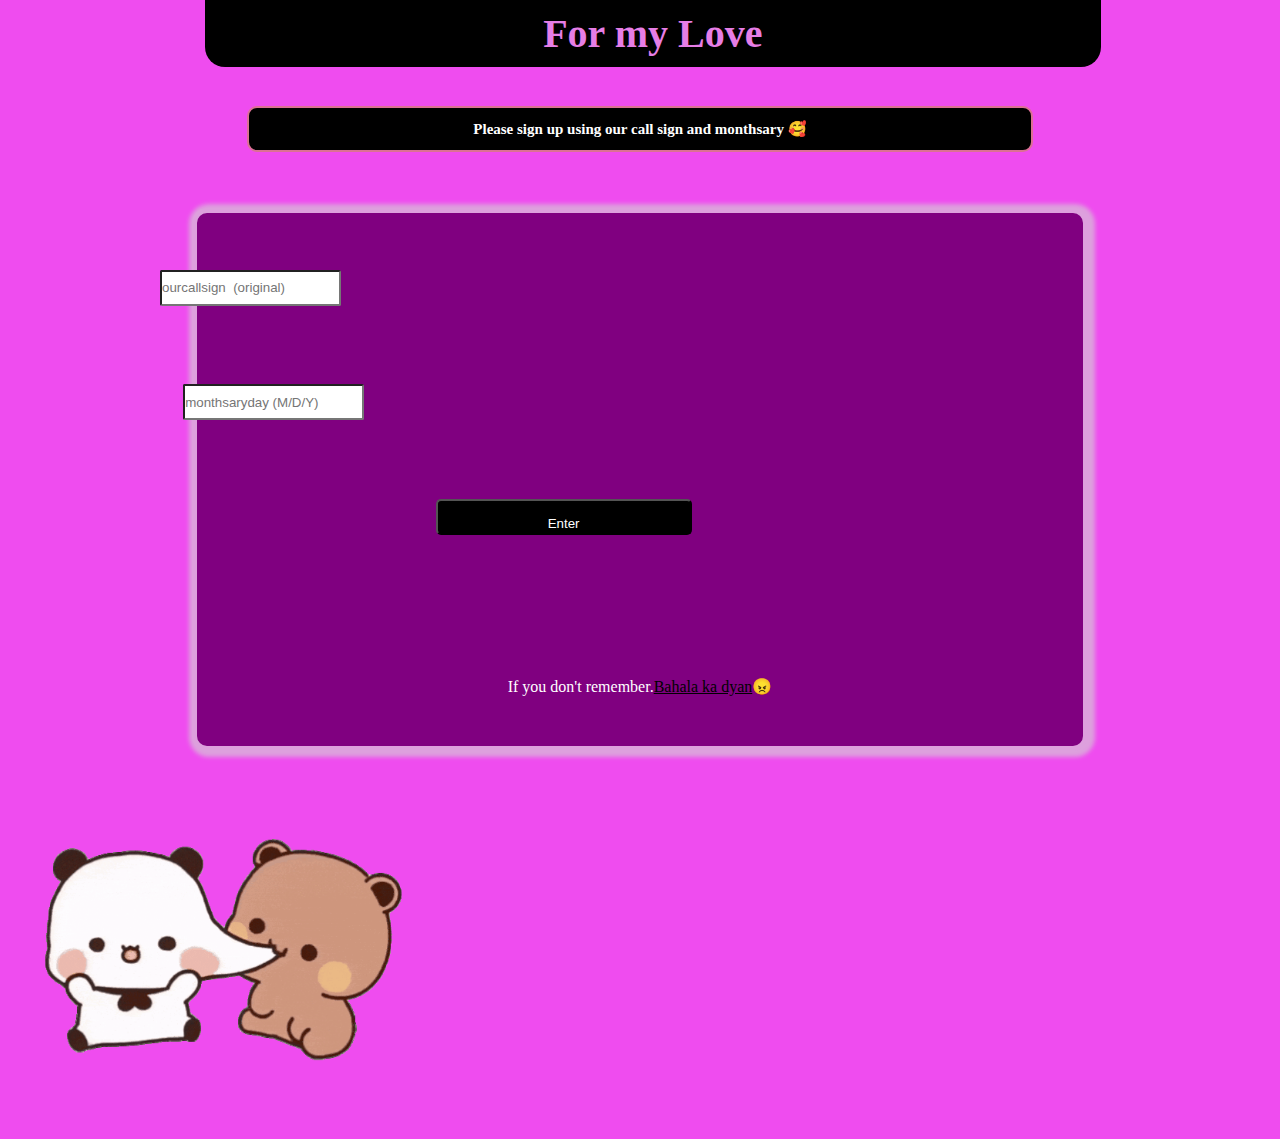
<file: index.html>
<!DOCTYPE html>
<html lang="en">
<head>
    <meta charset="UTF-8">
    <meta name="viewport" content="width=device-width, initial-scale=1.0">
    <link rel="stylesheet" href="style.css">
    <title>17 monthsary</title>
</head>
<body>
    <header class="love">
        <h2>For my Love</h2>
    </header>
    <div class="signup">
        <h5>Please sign up using our call sign and monthsary 🥰</h5>
        <p1  class="email">Email: <input type="text" id="callsign" placeholder="ourcallsign  (original)"></p>
        <p2 class="password">Password: <input type="password" id="monthsary" placeholder="monthsaryday (M/D/Y)"></p>
        <input type="button" value="Enter" onclick="validatelogin()">
        <p id="message"></p>
        <p class="angry">If you don't remember.<a href="tss.html">Bahala ka dyan</a>😠</p>
    </div>
    <img src="eatdudu.gif" alt="dudu">

    <script src="login.js"></script>
</body>
</html>
</file>
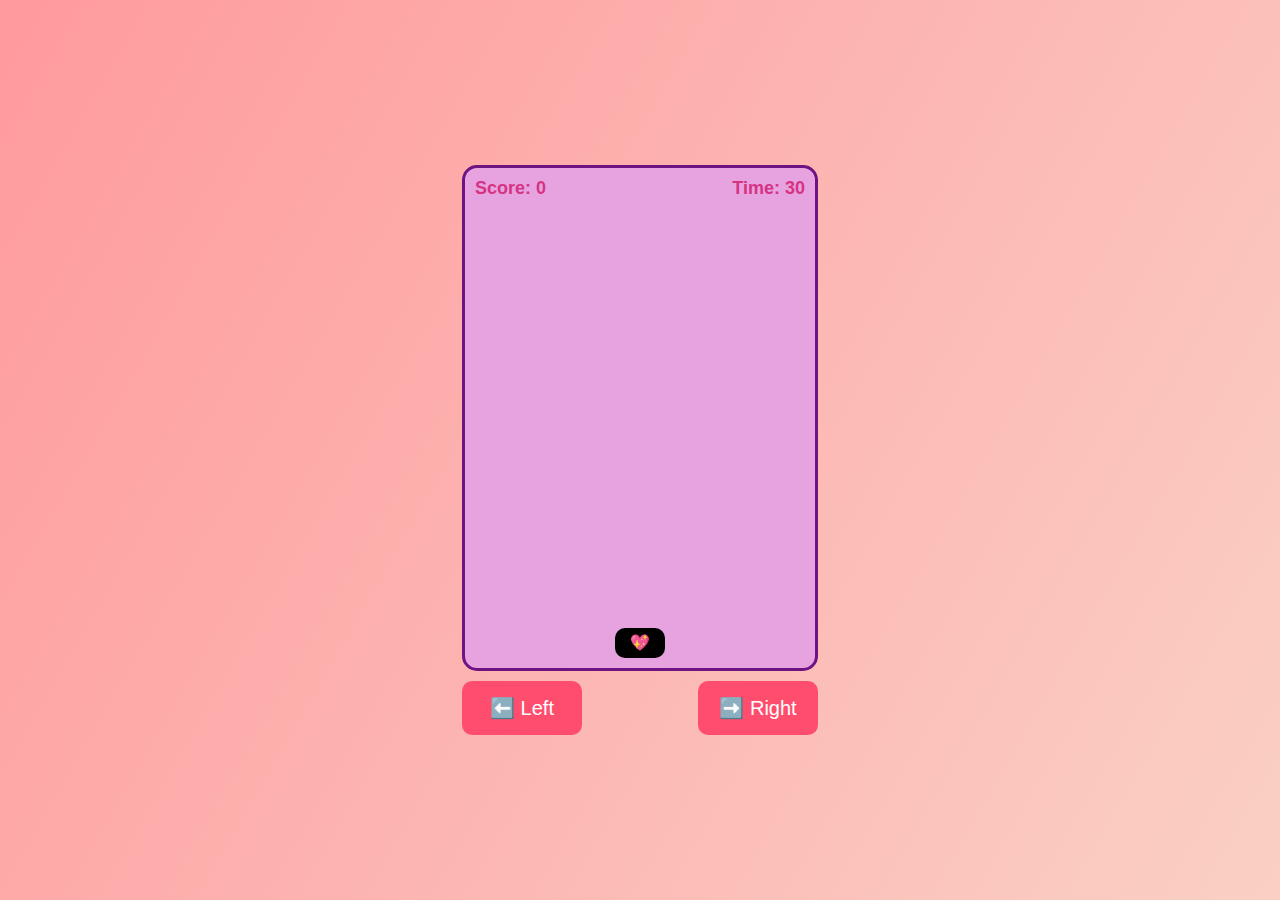
<file: catch.html>
<!DOCTYPE html>
<html lang="en">
<head>
    <meta charset="UTF-8">
    <meta name="viewport" content="width=device-width, initial-scale=1.0">
    <link rel="stylesheet" href="catch.css">
    <title>Catch</title>
</head>
<body>
    <div>
        <div id="gameArea">
            <div id="scoreBoard">Score: 0</div>
            <div id="timer">Time: 30</div>
            <div id="player">💖</div>
            <div id="message">You caught my love 💕</div>
            <div id="gameOver">
                <div id="finalText">Game Over!</div>
                <button id="restartBtn">Play Again</button>
            </div>
        </div>
        <div id="controls">
            <button class="btn" id="leftBtn">⬅️ Left</button>
            <button class="btn" id="rightBtn">➡️ Right</button>
        </div>
    </div>
    <script src="catch.js"></script>
</body>
</html>
</file>
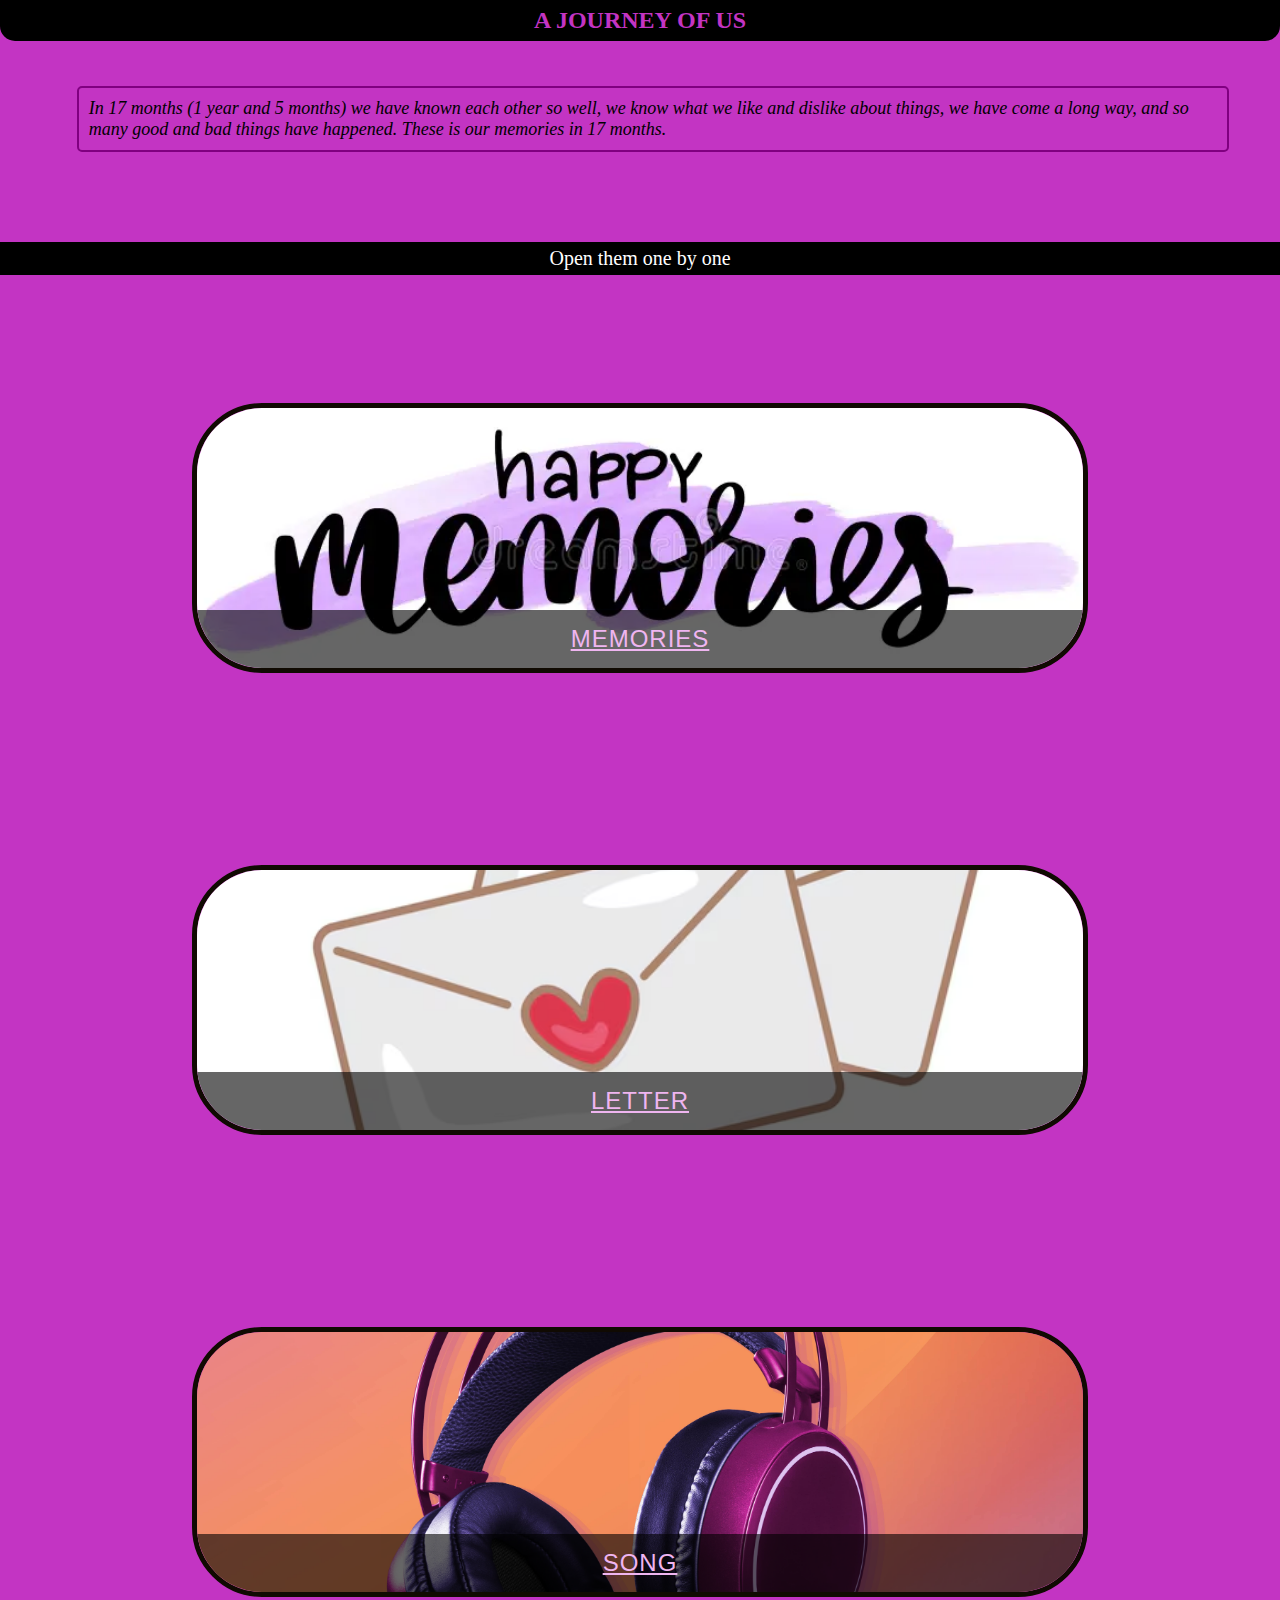
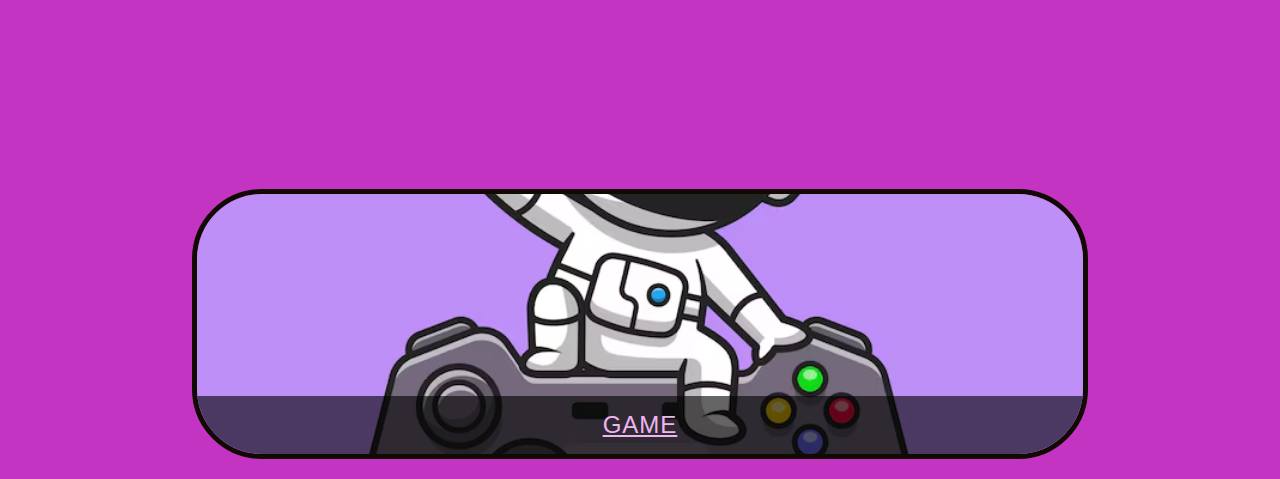
<file: choose.html>
<!DOCTYPE html>
<html lang="en">
<head>
    <meta charset="UTF-8">
    <meta name="viewport" content="width=device-width, initial-scale=1.0">
    <link rel="stylesheet" href="choose.css">
    <title>JOURNEY</title>
</head>
<body>
    <header>
        <h2>A JOURNEY OF US</h2>
    </header>
    <div class="message">
        <p>In 17 months (1 year and 5 months) we have known each other so well, we know what we like and dislike about things, we have come a long way, and so many good and bad things have happened. These is our memories in 17 months.</p>
    </div>
    <div class="open">
        <p>Open them one by one</p>
    </div>
    <main>
        <div class="memories">
            <img src="memories.webp" alt="memories">
            <div class="memory"><a href="memories.html" style="color: rgb(239, 181, 240);">MEMORIES</a></div>
        </div>
        <div class="letter">
            <img src="letter.jpg" alt="letter">
            <div class="letters"><a href="message.html" style="color: rgb(239, 181, 240);">LETTER</a></div>
        </div>
        <div class="music">
            <img src="musics.jpg" alt="music">
            <div class="musics"><a href="music.html" style="color: rgb(239, 181, 240);">SONG</a></div>
        </div>
         <div class="game">
            <img src="game.jpg" alt="game">
            <div class="games"><a href="game.html" style="color: rgb(239, 181, 240);">GAME</a></div>
        </div>
    </main>
</body>
</html>
</file>
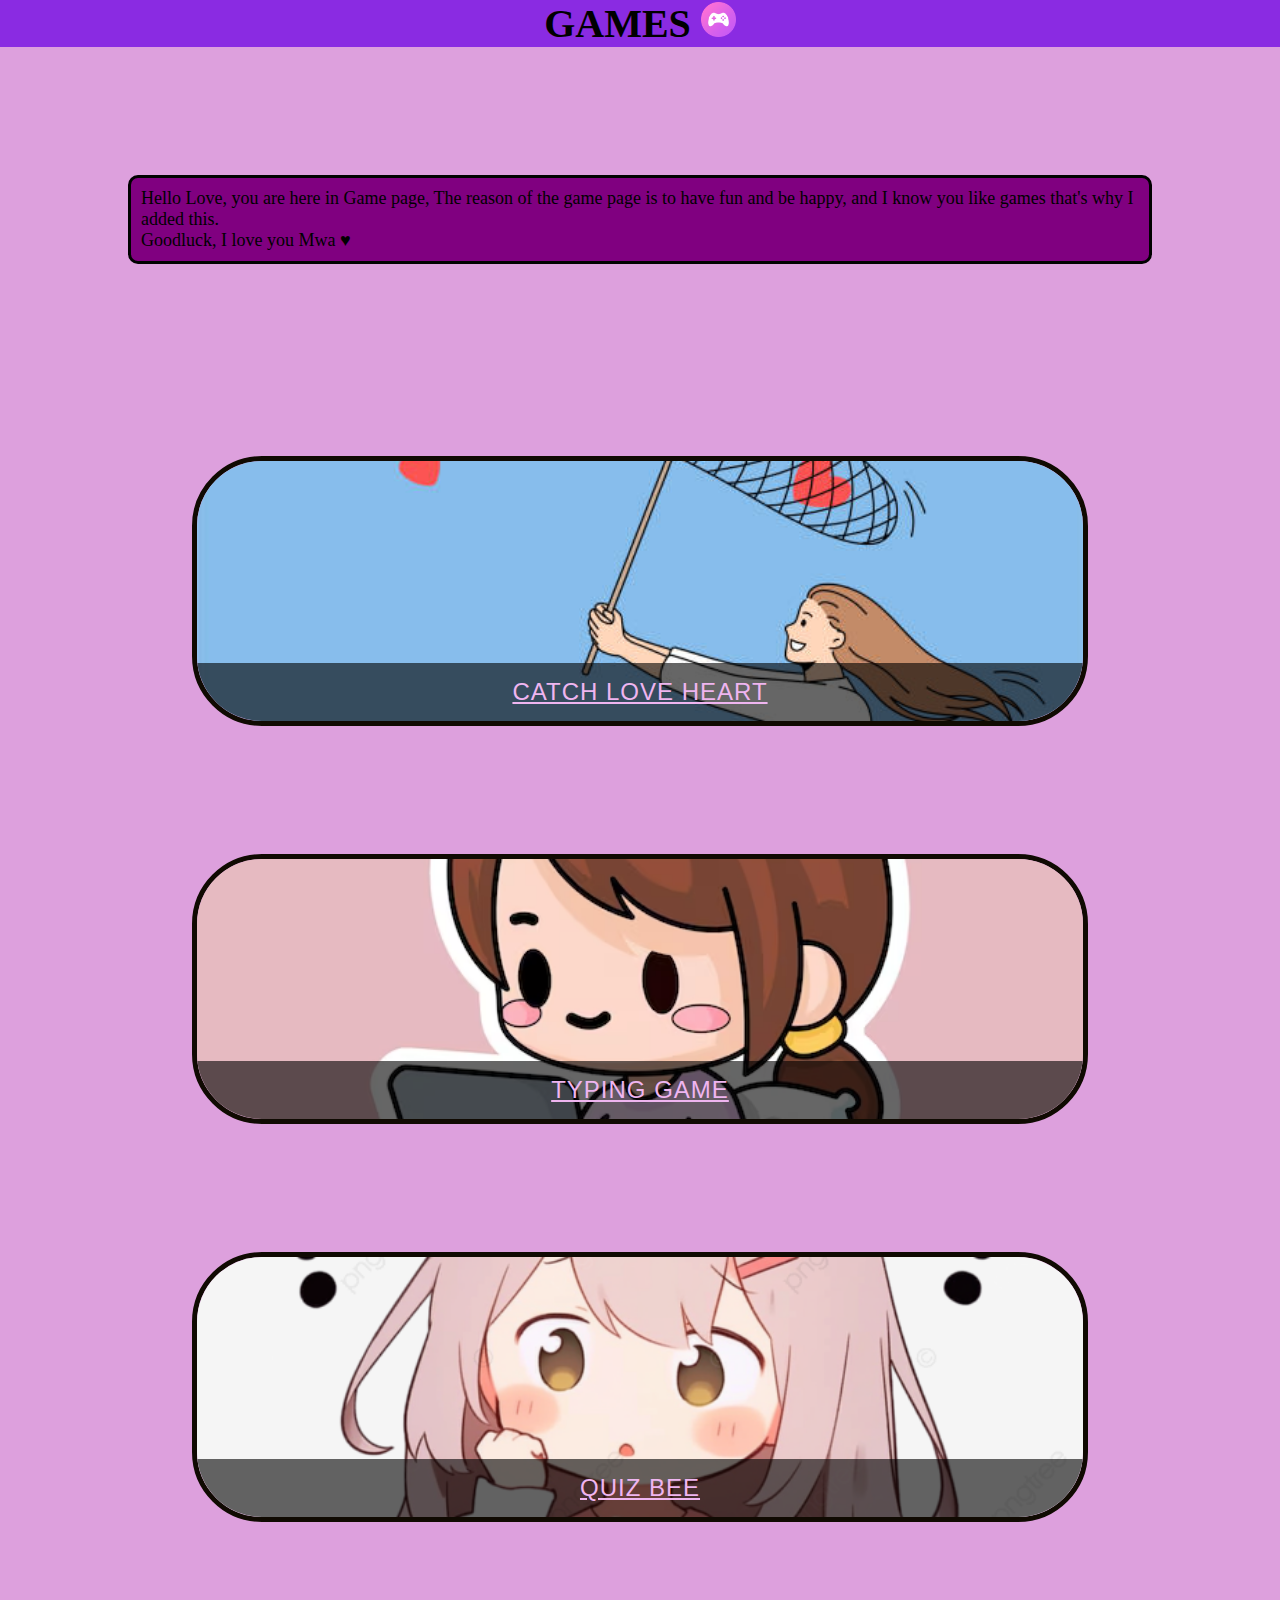
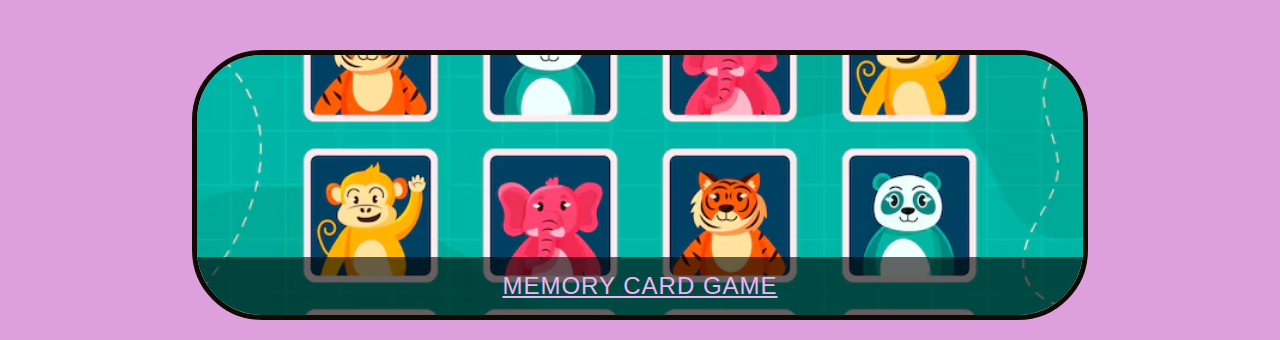
<file: game.html>
<!DOCTYPE html>
<html lang="en">
<head>
    <meta charset="UTF-8">
    <meta name="viewport" content="width=device-width, initial-scale=1.0">
    <link rel="stylesheet" href="game.css">
    <title>Games</title>
</head>
<body>
    <header>
        <h1> GAMES <img src="gamepad.png" alt="gamepad"> </h1>
    </header>
    <div class="intro">
        <p>Hello Love, you are here in Game page, The reason of the game page is to have fun and be happy, and I know you like games that's why I added this. <br>Goodluck, I love you Mwa ♥︎</p>
    </div>
    <main>
        <div class="catch">
            <img src="catch.jpg" alt="catch">
            <div class="catches"><a href="catch.html" style="color: rgb(239, 181, 240);">CATCH LOVE HEART</a></div>
        </div>
        <div class="type">
            <img src="typing.jpg" alt="type">
            <div class="typing"><a href="type.html" style="color: rgb(239, 181, 240);">TYPING GAME</a></div>
        </div>
        <div class="question">
            <img src="question.png" alt="question">
            <div class="mark"><a href="question.html" style="color: rgb(239, 181, 240);">QUIZ BEE</a></div>
        </div>
        <div class="memory">
            <img src="memory.jpg" alt="memory">
            <div class="card"><a href="memory.html" style="color: rgb(239, 181, 240);">MEMORY CARD GAME</a></div>
        </div>
    </main>
</body>
</html>
</file>
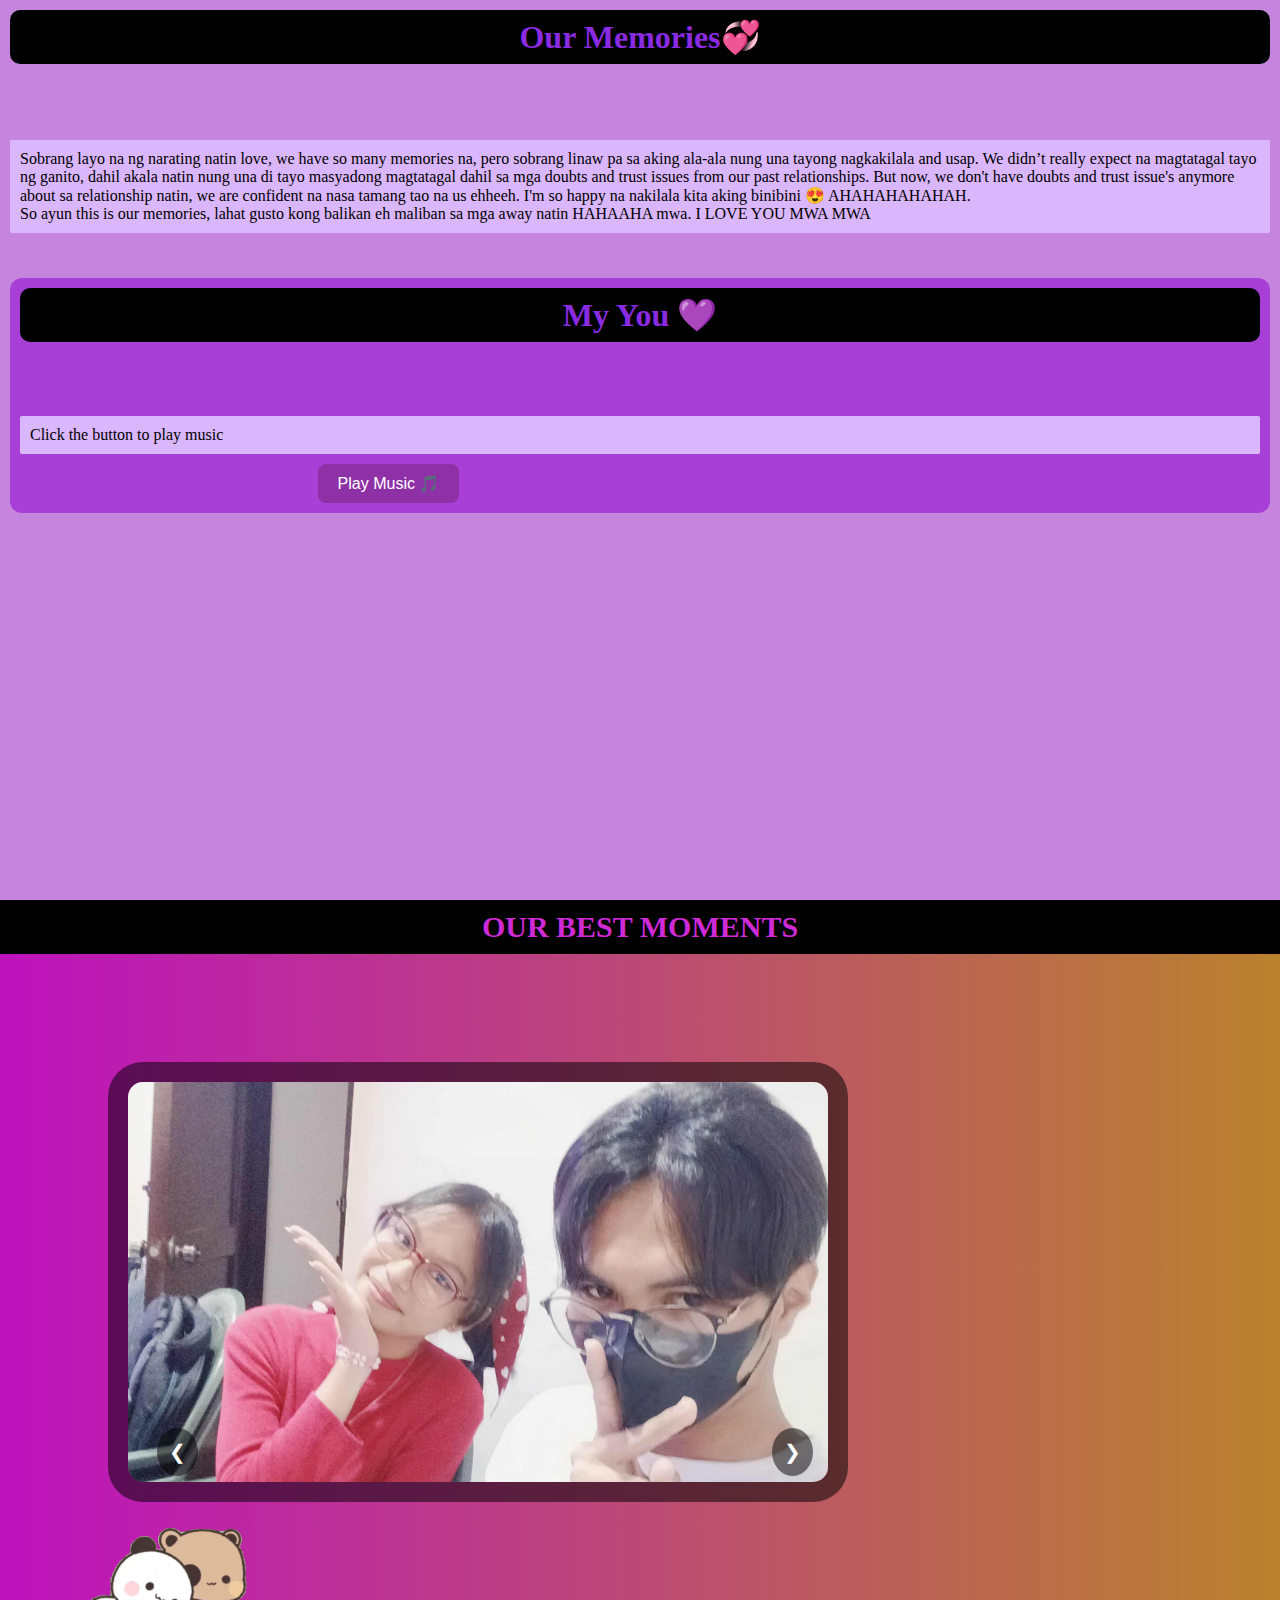
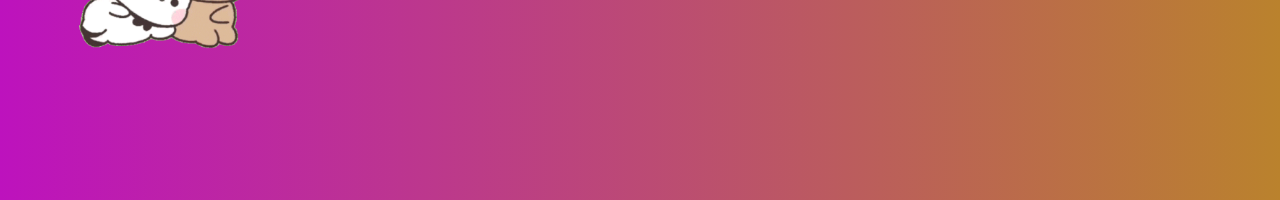
<file: memories.html>
<!DOCTYPE html>
<html lang="en">
<head>
    <meta charset="UTF-8">
    <meta name="viewport" content="width=device-width, initial-scale=1.0">
    <link rel="stylesheet" href="memories.css">
    <title>Memories</title>
</head>
<body>
    <header class="shortM">
        <h1>Our Memories💞</h1>
        <p>Sobrang layo na ng narating natin love, we have so many memories na, pero sobrang linaw pa sa aking ala-ala nung una tayong nagkakilala and usap. We didn’t really expect na magtatagal tayo ng ganito, dahil akala natin nung una di tayo masyadong magtatagal dahil sa mga doubts and trust issues from our past relationships. But now, we don't have doubts and trust issue's anymore about sa relationship natin, we are confident na nasa tamang tao na us ehheeh. I'm so happy na nakilala kita aking binibini 😍 AHAHAHAHAHAH.<br>
        So ayun this is our memories, lahat gusto kong balikan eh maliban sa mga away natin HAHAAHA mwa. I LOVE YOU MWA MWA</p>
        <div class="content">
            <h1>My You 💜</h1>
            <p>Click the button to play music</p>
            <button id="musicBtn">Play Music 🎵</button>
        </div>
        <audio id="bgMusic" loop>
            <source src="myyou.mp3" type="audio/mpeg">
            Your browser does not support the audio element.
        </audio>
    </header>
    <main class="pics">
      <h1>OUR BEST MOMENTS</h1>  
      <div class="slider">
        <div class="slides" id="slides">
          <img src="pica.jpg" alt="Slide 1">
          <img src="picb.jpg" alt="Slide 2">
          <img src="picc.jpg" alt="Slide 3">
          <img src="picd.jpg" alt="Slide 4">
          <img src="pice.jpg" alt="Slide 5">
          <img src="picf.jpg" alt="Slide 6">
          <img src="picg.jpg" alt="Slide 7">
          <img src="pich.jpg" alt="Slide 8">
          <img src="pici.jpg" alt="Slide 9">
          <img src="picj.jpg" alt="Slide 10">
          <img src="pick.jpg" alt="Slide 11">
          <img src="picl.jpg" alt="Slide 12">
          <img src="picm.jpg" alt="Slide 13">
          <img src="pico.jpg" alt="Slide 14">
          <img src="picq.jpg" alt="Slide 15">
          <img src="picr.jpg" alt="Slide 16">
          <img src="pics.jpg" alt="Slide 17">
          <img src="pict.jpg" alt="Slide 18">
          <img src="picu.jpg" alt="Slide 19">
          <img src="picv.jpg" alt="Slide 20">
          <img src="picw.jpg" alt="Slide 21">
          <img src="picx.jpg" alt="Slide 22">
          <img src="picy.jpg" alt="Slide 23">
          <img src="picz.jpg" alt="Slide 24">
          <img src="pic9.jpg" alt="Slide 25">
          <img src="pic10.jpg" alt="Slide 26">
          <img src="pic11.jpg" alt="Slide 27">
          <img src="pic12.jpg" alt="Slide 28">
          <img src="pic13.jpg" alt="Slide 29">
          <img src="pic14.jpg" alt="Slide 30">
          <img src="pic15.jpg" alt="Slide 31">
          <img src="pic16.jpg" alt="Slide 32">
          <img src="pic17.jpg" alt="Slide 33">
          <img src="pic1.jpg" alt="Slide 34">
          <img src="pic2.jpg" alt="Slide 35">
          <img src="pic3.jpg" alt="Slide 36">
          <img src="pic4.jpg" alt="Slide 37">
          <img src="pic5.jpg" alt="Slide 38">
          <img src="pic6.jpg" alt="Slide 39">
          <img src="pic7.jpg" alt="Slide 40">
          <img src="pic8.jpg" alt="Slide 41">
        </div>
      
        <button class="btn prev" onclick="prevSlide()">❮</button>
        <button class="btn next" onclick="nextSlide()">❯</button>
      </div>
      <footer class="dudu">
        <img src="watchingdudu.gif" alt="watchingdudu">
      </footer>
    </main>

    <script>
      const music = document.getElementById("bgMusic");
      const btn = document.getElementById("musicBtn");

      btn.addEventListener("click", () => {
      if (music.paused) {
        music.play();
        btn.textContent = "Pause Music ⏸️";
      } else {
        music.pause();
        btn.textContent = "Play Music 🎵";
      }
      });
      let index = 0;
  const slides = document.getElementById("slides");
  const total = slides.children.length;

  function showSlide(i) {
    index = (i + total) % total; // loop around
    slides.style.transform = `translateX(-${index * 100}%)`;
  }

  function nextSlide() {
    showSlide(index + 1);
  }

  function prevSlide() {
    showSlide(index - 1);
  }
    </script>
  </body>

</html>
</file>
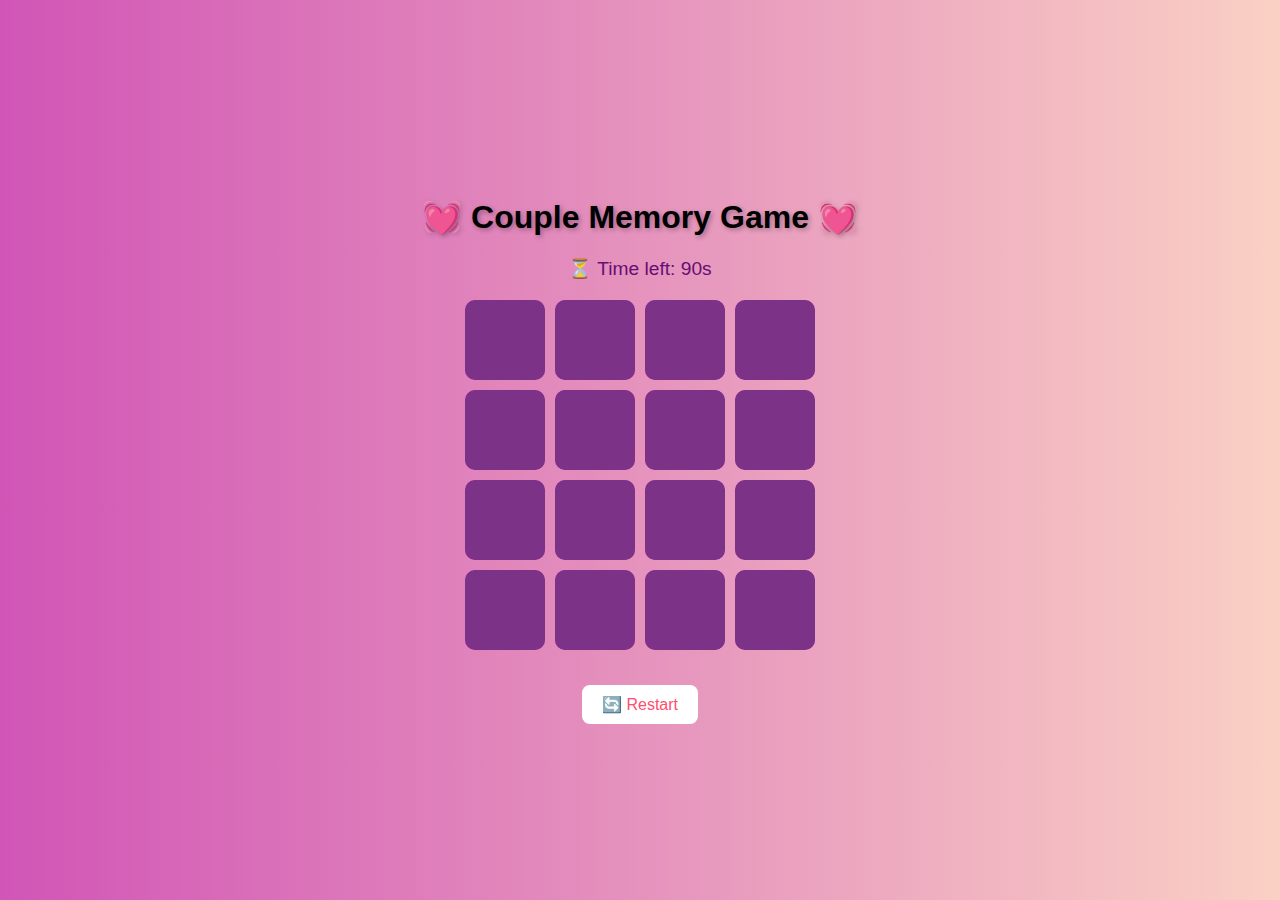
<file: memory.html>
<!DOCTYPE html>
<html lang="en">
<head>
    <meta charset="UTF-8">
    <meta name="viewport" content="width=device-width, initial-scale=1.0">
    <link rel="stylesheet" href="memory.css">
    <title>Memory card game</title>
</head>
<body>
    <div class="game-container">
        <h1>💓 Couple Memory Game 💓</h1>
        <div id="timer">⏳ Time left: 60s</div>
        <div class="memory-grid" id="grid"></div>
        <div id="result"></div>
        <button onclick="startGame()">🔄 Restart</button>
    </div>
    <script src="memory.js"></script>
</body>
</html>
</file>
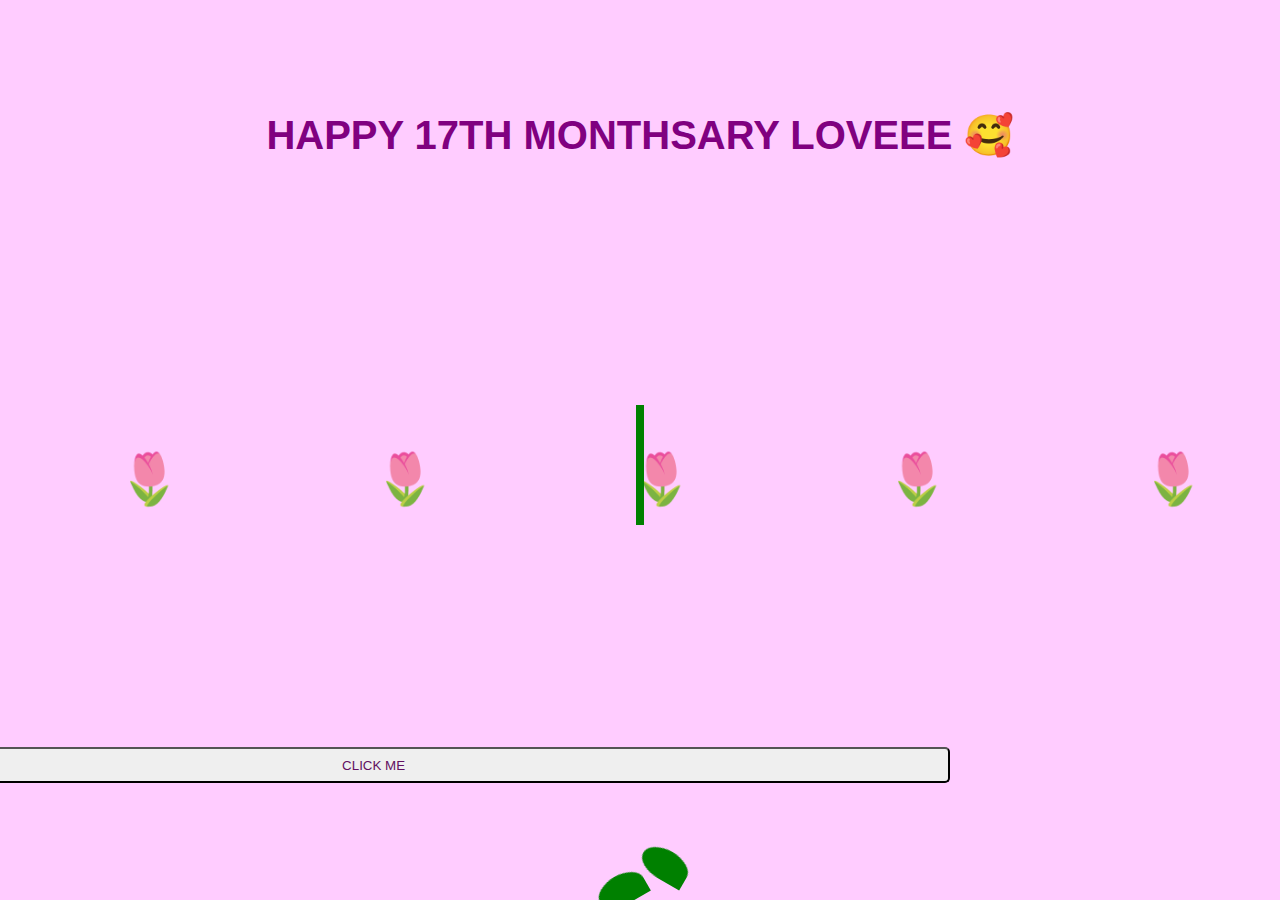
<file: monthsary.html>
<!DOCTYPE html>
<html lang="en">
  <head>
    <meta charset="UTF-8">
    <meta name="viewport" content="width=device-width, initial-scale=1.0">
    <link rel="stylesheet" href="monthsary.css">
    <title>17 monthsary</title>
  </head>
  <body>
    <div class="zoom-text">HAPPY 17TH MONTHSARY LOVEEE 🥰</div>
    <div class="purple">
      <div class="flower" style="left:10%;">🌷</div>
      <div class="flower" style="left:30%;">🌷</div>
      <div class="flower" style="left:50%;">🌷</div>
      <div class="flower" style="left:70%;">🌷</div>
      <div class="flower" style="left:90%;">🌷</div>
    </div>
    <div class="tulip">
      <div class="stem"></div>
      <div class="leaf"></div>
      <div class="leaf right"></div>
      <div class="petal left"></div>    
      <div class="petal center"></div>
      <div class="petal right"></div>
    </div>
    <div class="click">
      <input type="button" value="CLICK ME" onclick="window.location.href='choose.html'">
    </div>
  </body>
</html>
</file>
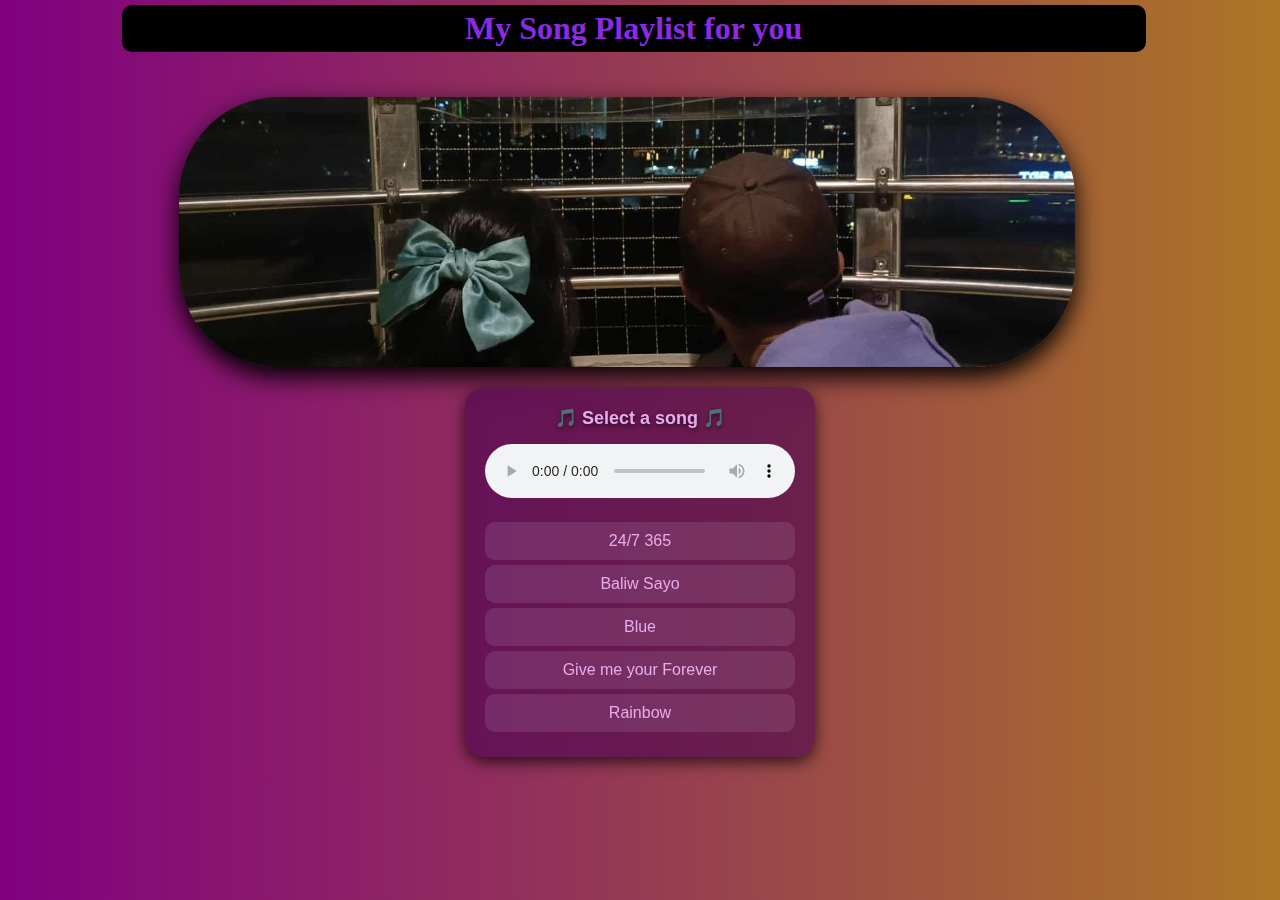
<file: music.html>
<!DOCTYPE html>
<html lang="en">
<head>
  <meta charset="UTF-8">
  <meta name="viewport" content="width=device-width, initial-scale=1.0">
  <link rel="stylesheet" href="music.css">
  <title>SONG</title>
</head>
<body>
  <header>
    <h1>My Song Playlist for you</h1>
  </header>

  <div class="container" onclick="playMusic()">
    <img src="pic4.jpg" alt="bestmemory">
  </div>

  <main>
    <div class="player">
      <h3 id="nowPlaying">🎵 Select a song 🎵</h3>
      <audio id="audioPlayer" controls></audio>

      <ul class="playlist">
        <li onclick="playSong(0)">24/7 365</li>
        <li onclick="playSong(1)">Baliw Sayo</li>
        <li onclick="playSong(2)">Blue</li>
        <li onclick="playSong(3)">Give me your Forever</li>
        <li onclick="playSong(4)">Rainbow</li>
      </ul>
    </div>
  </main>

  <script>
    // Playlist array
    const songs = [
      { file: "247365.mp3", title: "24/7 365" },
      { file: "baliwsayo.mp3", title: "Baliw Sayo" },
      { file: "blue.mp3", title: "Blue" },
      { file: "givemeyourforever.mp3", title: "Give me your Forever" },
      { file: "rainbow.mp3", title: "Rainbow" }
    ];

    let currentSong = 0;
    const audio = document.getElementById("audioPlayer");
    const nowPlaying = document.getElementById("nowPlaying");

    // Play specific song
    function playSong(index) {
      currentSong = index;
      audio.src = songs[index].file;
      audio.play();
      nowPlaying.textContent = "🎵 Now Playing: " + songs[index].title;
    }

    // Auto play next song kapag natapos yung isa
    audio.addEventListener("ended", function () {
      currentSong++;
      if (currentSong >= songs.length) {
        currentSong = 0; // balik sa unang kanta kung tapos na lahat
      }
      playSong(currentSong);
    });
  </script>
</body>
</html>
</file>
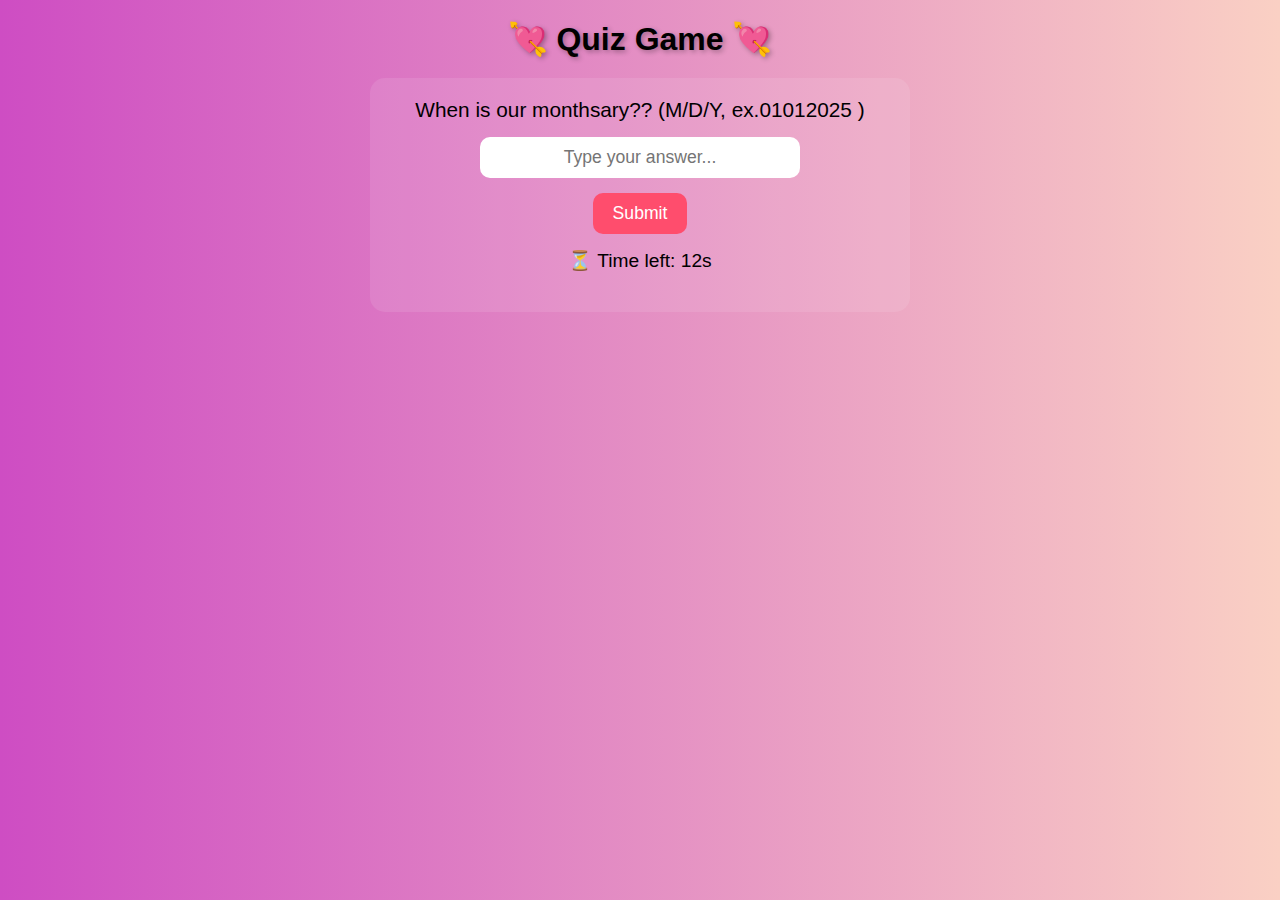
<file: question.html>
<!DOCTYPE html>
<html lang="en">
<head>
    <meta charset="UTF-8">
    <meta name="viewport" content="width=device-width, initial-scale=1.0">
    <link rel="stylesheet" href="question.css">
    <title>QUIZ BEE</title>
</head>
<body>
    <h1>💘 Quiz Game 💘</h1>
    <div id="quiz">
        <div id="questionContainer"></div>
        <input type="text" id="answerInput" placeholder="Type your answer...">
        <br>
        <button id="submitBtn">Submit</button>
        <div id="timer">⏳ Time left: 10s</div>
        <div id="feedback"></div>
        <div id="result"></div>
        <button id="tryAgainBtn">🔄 Try Again</button>
    </div>
    <script src="question.js"></script>
</body>
</html>
</file>
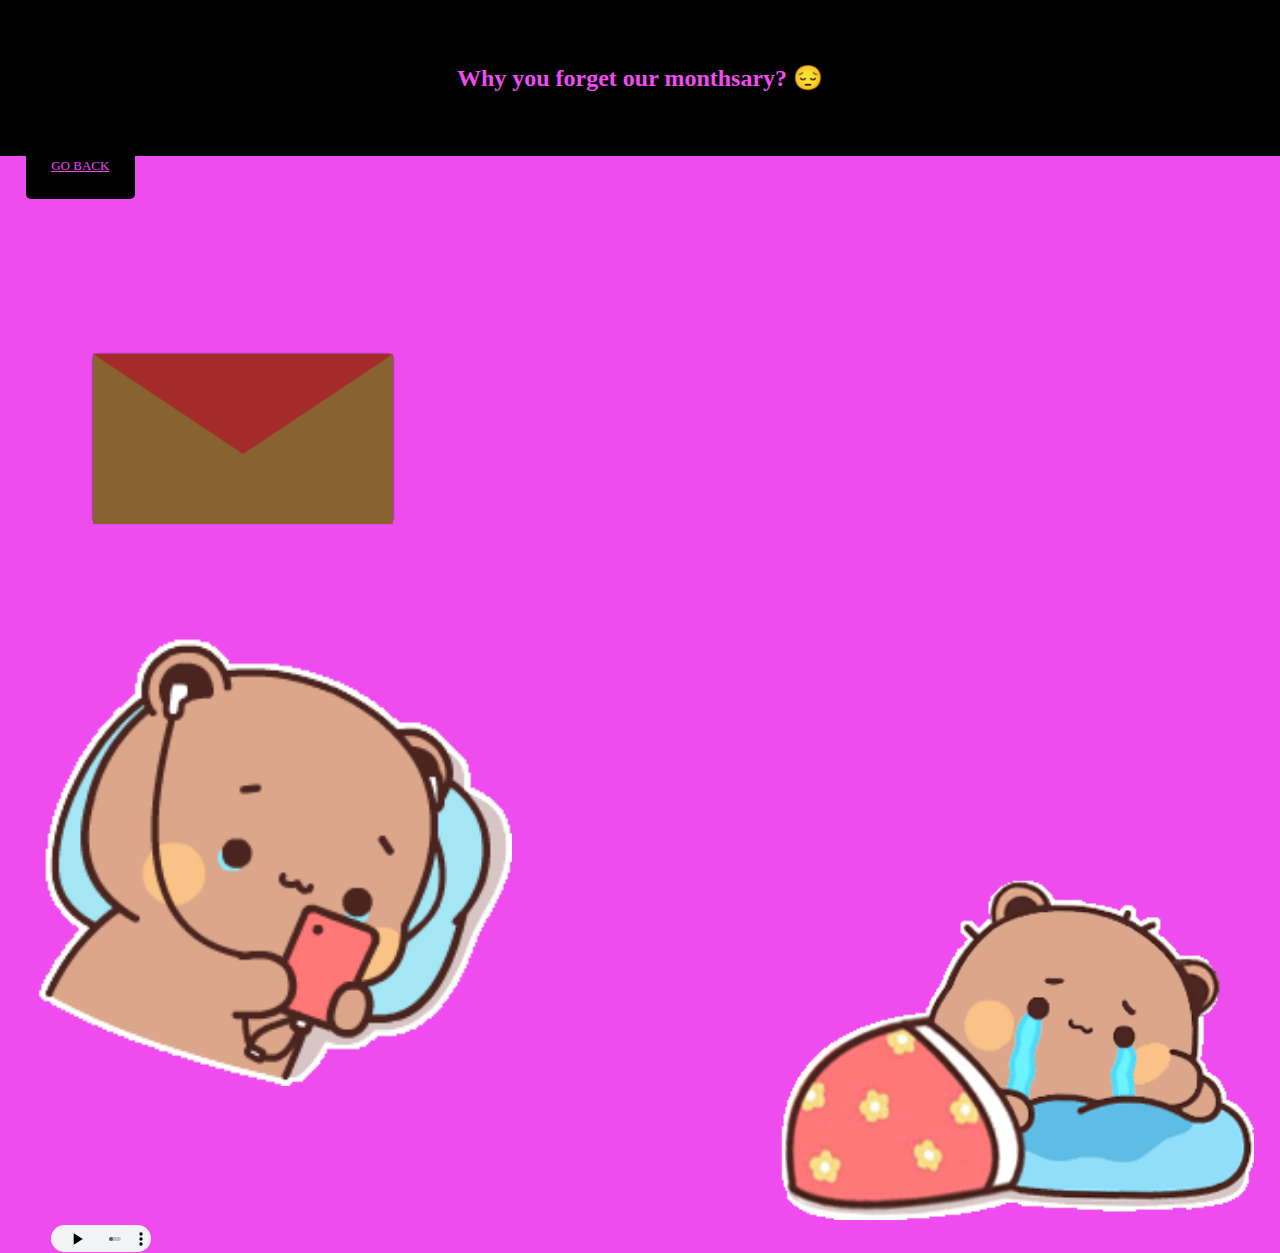
<file: tss.html>
<!DOCTYPE html>
<html lang="en">
<head>
    <meta charset="UTF-8">
    <meta name="viewport" content="width=device-width, initial-scale=1.0">
    <link rel="stylesheet" href="tss.css">
    <title>WHY??</title>
</head>
<body>
    <header class="why">
        <h2>Why you forget our monthsary? 😔</h2>
    </header>
    <a href="index.html" class="back">GO BACK</a>
    <div class="base">
        <div class="envelope"></div>
        <div class="cover cover-left"></div>
        <div class="cover cover-right"></div>
        <div class="letter">
            <h3>Love, bakit mo kinalimutan monthsary natin? dimo na ba ako mahal. Sino na nagpapaligaya sayo? abangan ko yan.
                Tsaka nakakatampo pag nakalimutan mo yannn, wala kang ano sige ka heheeh. Random message lang talaga dito, alam ko naman na dimo makakalimutan yieeeee pakiss mwa.<br>Nagmamahal: Imong baby
            </h3>
        </div>
    </div>
    <div class="pic">
        <img src="cry.gif" alt="crying">
    </div>
    <div class="pic2">
        <img src="sleepcry.gif" alt="sleepcrying">
    </div>
    <audio controls autoplay loop>
        <source src="Multo - Cup of Joe (Official Audio) [UESlzS1vp-8].mp3" type="audio/mp3">
    </audio>
</body>
</html>
</file>
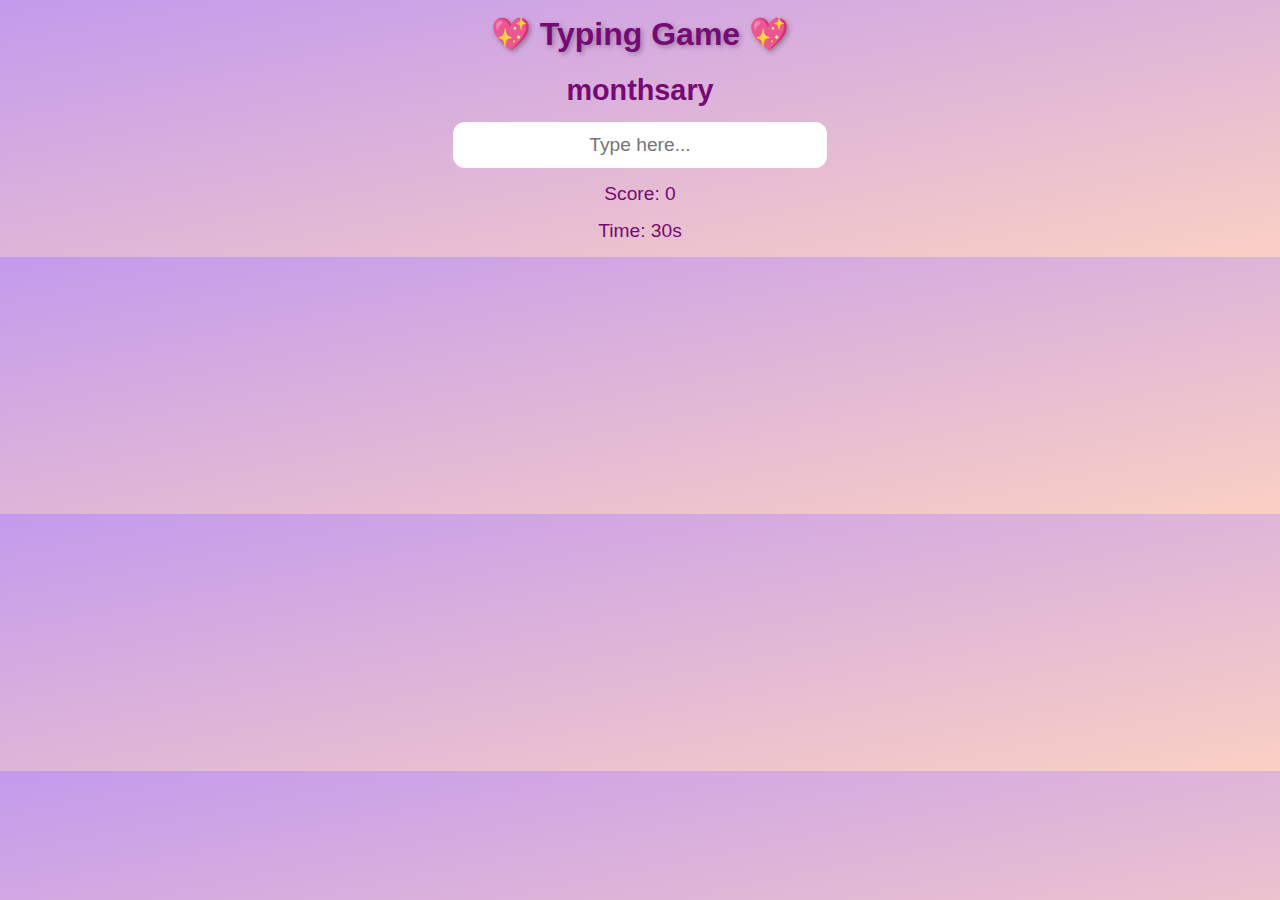
<file: type.html>
<!DOCTYPE html>
<html lang="en">
<head>
    <meta charset="UTF-8">
    <meta name="viewport" content="width=device-width, initial-scale=1.0">
    <link rel="stylesheet" href="type.css">
    <title>TYPING GAME</title>
</head>
<body>
   <h1>💖 Typing Game 💖</h1>
    <div id="game">
        <div id="word"></div>
        <input type="text" id="text" placeholder="Type here...">
        <div id="score">Score: 0</div>
        <div id="time">Time: 20s</div>
        <button id="tryAgain">🔄 Try Again</button>
    </div>
    <script src="type.js"></script>
</body>
</html>
</file>
<file: style.css>
* {
  margin: 0;
  padding: 0;
  box-sizing: border-box;
}
body{
    background-color: rgb(239, 76, 239);
}
.love h2{
    background-color: black;
    color: rgb(230, 126, 230);
    font-size: 40px;
    text-align: center;
    padding: 10px;
    max-width: 70vw;
    margin-left: 16%;
    border-bottom-left-radius: 20px;
    border-bottom-right-radius: 20px;
}
.signup {
    background-color: purple;
    max-width: 70vw;
    padding: 50px;
    margin-top: 11%;
    margin-left: 15%;
    border: 5px solid plum;
    box-shadow: 2px 1px 4px 5px plum;
    border-radius: 15px;
}
.signup h5{
    margin-top: -20%;
    font-size: 15px;
    margin-bottom: 15%;
    color: white;
    background-color: black;
    padding: 12px;
    border: 2px solid palevioletred;
    border-radius: 10px;
    text-align: center;
}
p1{
    color:white;   
    margin-left: -8%;
}
.email input{
    height: 4vh;
    margin-left: -9%;
    border-radius: 2px;
    margin-bottom: 10%;
}
p2{
    color: white;
    margin-left: -8%;
}
.angry{
    text-align: center;
    margin-top: 5vw;
}
a{
    color: black;
}
img{
    width: 30vw;
    margin-left: 2%;
}
input[type = button]{
    padding: 15px;
    width: 20vw;
    margin-left: 24%;
    border-radius: 5px;
    background-color: black;
    color: white;
}
.error {
    margin-top: 1px;
    color: black;
    font-weight: bold;
    border: 3px solid black;
    padding: 3px;
    background-color: red;
    text-align: center;
    border-radius: 10px;
    margin-left: 3%;
}
</file>
<file: catch.css>
body {
    margin: 0;
    height: 100vh;
    background: linear-gradient(120deg, #ff9a9e, #fad0c4);
    display: flex;
    justify-content: center;
    align-items: center;
    font-family: "Segoe UI", sans-serif;
  }

  #gameArea {
    position: relative;
    width: 350px;
    height: 500px;
    background: #e6a3e0;
    border: 3px solid #6e1482;
    border-radius: 15px;
    overflow: hidden;
  }

  #player {
    position: absolute;
    bottom: 10px;
    left: 150px;
    width: 50px;
    height: 30px;
    background: #000000;
    border-radius: 10px;
    text-align: center;
    line-height: 30px;
    color: white;
    font-weight: bold;
  }

  .heart {
    position: absolute;
    top: 0;
    width: 20px;
    height: 20px;
    background: rgb(118, 26, 118);
    transform: rotate(45deg);
  }

  .heart::before,
  .heart::after {
    content: '';
    position: absolute;
    width: 20px;
    height: 20px;
    background: rgb(118, 26, 118);
    border-radius: 50%;
  }

  .heart::before {
    top: -10px;
    left: 0;
  }

  .heart::after {
    left: -10px;
    top: 0;
  }

  #scoreBoard, #timer {
    position: absolute;
    top: 10px;
    font-weight: bold;
    font-size: 18px;
    color: #d63384;
  }

#scoreBoard {
    left: 10px;
}
#timer {
    right: 10px;
}
#controls {
    display: flex;
    justify-content: space-between;
    margin-top: 10px;
}
.btn {
    width: 120px;
    padding: 15px;
    font-size: 20px;
    background: #ff4d6d;
    color: white;
    border: none;
    border-radius: 10px;
}
.btn:active {
    background: #d63384;
}
#message{
    position: absolute;
    top: 40%;
    left: 50%;
    transform: translate(-50%, -50%);
    background: rgba(255, 77, 109, 0.9);
    color: white;
    padding: 15px 25px;
    border-radius: 10px;
    font-size: 20px;
    display: none;
}
#gameOver {
    position: absolute;
    top: 0;
    left: 0;
    width: 100%;
    height: 100%;
    background: rgba(255, 192, 203, 0.95);
    display: none;
    justify-content: center;
    align-items: center;
    flex-direction: column;
    color: #d63384;
    font-size: 24px;
    font-weight: bold;
}
#restartBtn{
    margin-top: 20px;
    padding: 10px 20px;
    font-size: 18px;
    background: #ff4d6d;
    color: white;
    border: none;
    border-radius: 10px;
}
</file>
<file: choose.css>
*{
    margin: 0;
    padding: 0;
    box-sizing: border-box;
}
body{
    background-color: rgb(195, 52, 195);
}
h2{
    text-align: center;
    background-color: black;
    color:rgb(195, 52, 195);
    padding: 7px;
    border-bottom-right-radius: 15px;
    border-bottom-left-radius: 15px;
}
.message p{
    margin-top: 5vh;
    font-style: italic;
    max-width: 90vw;
    margin-left: 6%;
    font-size: 18px;
    border: 2px solid purple;
    padding: 10px;
    border-radius: 5px;
}
.open p{
    margin-top: 10vh;
    background-color: black;
    color: white;
    padding: 5px;
    text-align: center;
    font-size: 20px;
}
.memories{
    width: 70vw;
    height: 30vh;
    background-attachment: fixed;
    margin-left: 15%;
    overflow: hidden;
    border: 5px solid rgb(16, 10, 2);
    margin-top: 10%;
    border-radius: 70px;
    position: relative;
}
.memories img{
    width: 100%;
    height: 100%;
    object-fit: cover;
    display: block;
    transition: transform 0.4s ease;
}
.memories img:hover{
    transform: scale(1.1);
}
.memory{
    position: absolute;
    bottom: 0;
    left: 0;
    right: 0;
    background: rgba(0, 0, 0, 0.6);
    font-size: 24px;
    text-align: center;
    padding: 15px 0;
    opacity: 0;
    transition: opacity 0.4s ease;
    font-family: sans-serif;
    letter-spacing: 1px;
}
.memories img:hover ,.memory{
    opacity: 1;
}
.letter{
    width: 70vw;
    height: 30vh;
    background-attachment: fixed;
    margin-left: 15%;
    overflow: hidden;
    border: 5px solid rgb(16, 10, 2);
    margin-top: 15%;
    border-radius: 70px;
    position: relative;
}
.letter img{
    width: 100%;
    height: 100%;
    object-fit: cover;
    display: block;
    transition: transform 0.4s ease;
}
.letter img:hover{
    transform: scale(1.1);
}
.letters{
    position: absolute;
    bottom: 0;
    left: 0;
    right: 0;
    background: rgba(0, 0, 0, 0.6);
    font-size: 24px;
    text-align: center;
    padding: 15px 0;
    opacity: 0;
    transition: opacity 0.4s ease;
    font-family: sans-serif;
    letter-spacing: 1px;
}
.letter img:hover ,.letters{
    opacity: 1;
}
.music{
    width: 70vw;
    height: 30vh;
    background-attachment: fixed;
    margin-left: 15%;
    overflow: hidden;
    border: 5px solid rgb(16, 10, 2);
    margin-top: 15%;
    border-radius: 70px;
    position: relative;
}
.music img{
    width: 100%;
    height: 100%;
    object-fit: cover;
    display: block;
    transition: transform 0.4s ease;
}
.music img:hover{
    transform: scale(1.1);
}
.musics{
    position: absolute;
    bottom: 0;
    left: 0;
    right: 0;
    background: rgba(0, 0, 0, 0.6);
    font-size: 24px;
    text-align: center;
    padding: 15px 0;
    opacity: 0;
    transition: opacity 0.4s ease;
    font-family: sans-serif;
    letter-spacing: 1px;
}
.music img:hover ,.musics{
    opacity: 1;
}
.game{
    width: 70vw;
    height: 30vh;
    background-attachment: fixed;
    margin-left: 15%;
    overflow: hidden;
    border: 5px solid rgb(16, 10, 2);
    margin-top: 15%;
    border-radius: 70px;
    position: relative;
    margin-bottom: 20px;
}
.game img{
    width: 100%;
    height: 100%;
    object-fit: cover;
    display: block;
    transition: transform 0.4s ease;
}
.game img:hover{
    transform: scale(1.1);
}
.games{
    position: absolute;
    bottom: 0;
    left: 0;
    right: 0;
    background: rgba(0, 0, 0, 0.6);
    font-size: 24px;
    text-align: center;
    padding: 15px 0;
    opacity: 0;
    transition: opacity 0.4s ease;
    font-family: sans-serif;
    letter-spacing: 1px;
}
.game img:hover ,.games{
    opacity: 1;
}
</file>
<file: game.css>
*{
  margin: 0;
  padding: 0;
  box-sizing: border-box;
}body{
  background-color: plum;
}
h1{
  font-size: 40px;
  background-color: blueviolet;
  text-align: center;
}
header img{
  width: 35px;
}
.intro p{
  text-align: left;
  max-width: 80%;
  background-color: purple;
  color: black;
  font-size: 18px;
  margin-top: 10%;
  margin-left: 10%;
  padding: 10px;
  border-radius: 10px;
  border: 3px solid black;
}
.catch{
    width: 70vw;
    height: 30vh;
    background-attachment: fixed;
    margin-left: 15%;
    overflow: hidden;
    border: 5px solid rgb(16, 10, 2);
    margin-top: 15%;
    border-radius: 70px;
    position: relative;
    margin-bottom: 20px;
}
.catch img{
    width: 100%;
    height: 100%;
    object-fit: cover;
    display: block;
    transition: transform 0.4s ease;
}
.catch img:hover{
    transform: scale(1.1);
}
.catches{
    position: absolute;
    bottom: 0;
    left: 0;
    right: 0;
    background: rgba(0, 0, 0, 0.6);
    font-size: 24px;
    text-align: center;
    padding: 15px 0;
    opacity: 0;
    transition: opacity 0.4s ease;
    font-family: sans-serif;
    letter-spacing: 1px;
}
.catch img:hover ,.catches{
    opacity: 1;
}
.type{
    width: 70vw;
    height: 30vh;
    background-attachment: fixed;
    margin-left: 15%;
    overflow: hidden;
    border: 5px solid rgb(16, 10, 2);
    margin-top: 10%;
    border-radius: 70px;
    position: relative;
    margin-bottom: 20px;
}
.type img{
    width: 100%;
    height: 100%;
    object-fit: cover;
    display: block;
    transition: transform 0.4s ease;
}
.type img:hover{
    transform: scale(1.1);
}
.typing{
    position: absolute;
    bottom: 0;
    left: 0;
    right: 0;
    background: rgba(0, 0, 0, 0.6);
    font-size: 24px;
    text-align: center;
    padding: 15px 0;
    opacity: 0;
    transition: opacity 0.4s ease;
    font-family: sans-serif;
    letter-spacing: 1px;
}
.type img:hover ,.typing{
    opacity: 1;
}
.question{
    width: 70vw;
    height: 30vh;
    background-attachment: fixed;
    margin-left: 15%;
    overflow: hidden;
    border: 5px solid rgb(16, 10, 2);
    margin-top: 10%;
    border-radius: 70px;
    position: relative;
    margin-bottom: 20px;
}
.question img{
    width: 100%;
    height: 100%;
    object-fit: cover;
    display: block;
    transition: transform 0.4s ease;
}
.question img:hover{
    transform: scale(1.1);
}
.mark{
    position: absolute;
    bottom: 0;
    left: 0;
    right: 0;
    background: rgba(0, 0, 0, 0.6);
    font-size: 24px;
    text-align: center;
    padding: 15px 0;
    opacity: 0;
    transition: opacity 0.4s ease;
    font-family: sans-serif;
    letter-spacing: 1px;
}
.question img:hover ,.mark{
    opacity: 1;
}
.memory{
    width: 70vw;
    height: 30vh;
    background-attachment: fixed;
    margin-left: 15%;
    overflow: hidden;
    border: 5px solid rgb(16, 10, 2);
    margin-top: 10%;
    border-radius: 70px;
    position: relative;
    margin-bottom: 20px;
}
.memory img{
    width: 100%;
    height: 100%;
    object-fit: cover;
    display: block;
    transition: transform 0.4s ease;
}
.memory img:hover{
    transform: scale(1.1);
}
.card{
    position: absolute;
    bottom: 0;
    left: 0;
    right: 0;
    background: rgba(0, 0, 0, 0.6);
    font-size: 24px;
    text-align: center;
    padding: 15px 0;
    opacity: 0;
    transition: opacity 0.4s ease;
    font-family: sans-serif;
    letter-spacing: 1px;
}
.memory img:hover ,.card{
    opacity: 1;
}
</file>
<file: memories.css>
*{
    margin: 0;
    padding: 0;
    box-sizing: border-box;
}
.shortM{
    background-color: rgb(197, 132, 221);
    padding: 10px 10px 14px 10px;
    height: 100vh;
}
.shortM h1{
    text-align: center;
    background-color: black;
    color: blueviolet;
    padding: 8px;
    border-radius: 10px;
    margin-bottom: 6%;
}
.shortM p{
    background-color: rgb(218, 182, 252);
    padding: 10px;
    border-radius: 2px;
    text-align: left;
}
.content {
    background: rgba(160, 48, 215, 0.8);
    padding: 10px;
    border-radius: 12px;
    margin-top: 5vh;
}
button {
    margin-top: 10px;
    padding: 10px 20px;
    font-size: 16px;
    border: none;
    border-radius: 8px;
    cursor: pointer;
    background: #8e31a7;
    color: white;
    transition: 0.3s;
    margin-left: 24%;
}
button:hover {
    background: #ce2ad6;
}
.pics{
    height: 100vh;
    background: linear-gradient(to right, rgb(189, 18, 189), rgb(186, 130, 45));
}
.pics h1{
    background-color: black;
    color: #ce2ad6;
    font-size: 30px;
    padding: 10px;
    text-align: center;
}
.slider {
    width: 80%;
    max-width: 700px;
    height: 400px;
    position: relative;
    overflow: hidden;
    border-radius: 15px;
    box-shadow: 0 0 0 20px rgba(0, 0, 0, 0.523);
    margin-left: 10%;
    margin-top: 10%;
  }

  .slides {
    display: flex;
    width: 100%;
    height: 100%;
    transition: transform 0.6s ease;
  }

  .slides img {
    width: 100%;
    height: 400px;
    object-fit: cover;
    flex-shrink: 0;
  }

  /* Buttons */
  .btn {
    position: absolute;
    top: 90%;
    transform: translateY(-50%);
    background: rgba(0,0,0,0.5);
    color: white;
    border: none;
    padding: 12px;
    border-radius: 50%;
    font-size: 20px;
    user-select: none;
    margin-left: 2%;
  }

  .btn:hover {
    background: rgba(0,0,0,0.8);
  }

  .prev { left: 15px; }
  .next { right: 15px; }
.dudu img{
    height: 20vh;
    margin-left: 6%;
}
</file>
<file: memory.css>
body {
      font-family: "Poppins", sans-serif;
      background: linear-gradient(to right, #d155b6, #fad0c4);
      display: flex;
      justify-content: center;
      align-items: center;
      height: 100vh;
      margin: 0;
    }

    .game-container {
      text-align: center;
    }

    h1 {
      color: #000000;
      text-shadow: 2px 2px 5px rgba(0,0,0,0.3);
    }

    #timer {
      color: #650e74;
      font-size: 1.2em;
      margin: 10px 0;
    }

    .memory-grid {
      display: grid;
      grid-template-columns: repeat(4, 80px);
      grid-gap: 10px;
      justify-content: center;
      margin: 20px auto;
    }

    .card {
      width: 80px;
      height: 80px;
      border-radius: 10px;
      overflow: hidden;
      background: #a527b0;
      cursor: pointer;
      position: relative;
      perspective: 1000px;
    }

    .card-inner {
      width: 100%;
      height: 100%;
      transition: transform 0.6s;
      transform-style: preserve-3d;
      position: relative;
    }

    .card.flipped .card-inner {
      transform: rotateY(180deg);
    }

    .card-front,
    .card-back {
      position: absolute;
      width: 100%;
      height: 100%;
      backface-visibility: hidden;
      border-radius: 10px;
    }

    .card-front {
      background: #7b3287;
    }

    .card-back {
      transform: rotateY(180deg);
      background-size: cover;
      background-position: center;
    }

    #result {
      font-size: 1.3em;
      color: #fff;
      margin-top: 10px;
    }

    button {
      padding: 10px 20px;
      font-size: 1em;
      background: #fff;
      color: #ff4d6d;
      border: none;
      border-radius: 8px;
      margin-top: 15px;
    }

    button:hover {
      background: #ffe6ea;
      cursor: pointer;
    }
</file>
<file: monthsary.css>
*{
    margin: 0;
    padding: 0;
    box-sizing: border-box;
}
body{
    display: flex;
    justify-content: center;
    align-items: center;
    height:100vh;
    background: #ffccff;
    font-family: Arial, sans-serif;
}
.zoom-text{
    font-size: 40px;
    font-weight: bold;
    color: #800080;
    animation: zoomIn 1.5s ease forwards;
    margin-top: -70vh;
    text-align: center;
}

@keyframes zoomIn{
    0% {
      transform: scale(0.2);
      opacity: 0;
    }
    100% {
      transform: scale(1);
      opacity: 1;
    }
}
.flower{
    position: absolute;
    font-size: 50px;
    animation: floatUp 6s linear infinite;
    opacity: 1;
    margin-left: -10px;
    height: 20vh;
}
@keyframes floatUp{
    0%{
        transform: translateY(28vh) rotate(0deg);
        opacity: 1;
    }
    100%{
        transform: translateY(-10vh) rotate(360deg);
        opacity: 0;
    }
}
.tulip{
    position: fixed;
    width: 60px;
    height: 150px;
    animation: sway 3s ease-in-out infinite alternate;
}
.stem{
    position: absolute;
    bottom: 0;
    left: 50%;
    width: 8px;
    height: 120px;
    background: green;
    transform: translateX(-50%);
}
.petal{
    position: absolute;
    bottom: 100px;
    width: 40px;
    height: 60px;
    background:  purple;
    border-radius: 50% 50% 0 0;
    opacity: 0;
    transform: scale(0.2);
    animation: bloom 2s ease forwards;
}

.petal.left{
    left: -15px;
    transform-origin: right bottom;
    background: purple;
}
.petal.center{
    left: 10px;
    z-index: 2;
    transform-origin: center bottom;
    background: purple;
}
.petal.right{
    left: 35px;
    transform-origin: left bottom;
    background: purple;
}
.leaf{
    position: fixed;
    bottom: 20px;
    left: 50%;
    width: 50px;
    height: 30px;
    background: green;
    border-radius: 50% 50% 0 50%;
    transform: rotate(-30deg) translateX(-100%);
}
.leaf.right{
    left: 50%;
    transform: rotate(30deg) translateX(0%);
}
@keyframes bloom{
    from { opacity: 0; transform: scale(0.2); }
    to { opacity: 1; transform: scale(1); }
}
@keyframes sway{
    from { transform: rotate(-5deg); }
    to { transform: rotate(5deg); }
}
.click input{
    position: fixed;
    overflow: auto;
    width: 100%;
    height: 4vh;
    text-align: center;
    color: rgb(98, 16, 98);
    max-width: 90vw;
    padding: 4px;
    bottom: 13vh;
    margin-left: -95vw;
    border-radius: 5px;
}
</file>
<file: music.css>
*{
    margin: 0;
    padding: 0;
    box-sizing: border-box;
}
body{
    background: linear-gradient( to right, purple,rgb(172, 118, 38));
}
header h1{
    background-color: black;
    color: blueviolet;
    max-width: 80vw;
    text-align: center;
    padding: 5px;
    margin-left: 9.5%;
    border-radius: 10px;
    margin-top: 5px;
}
.container{
    max-width: 70vw;
    margin-left: 14%;
    margin-top: 5vh;
    height: 30vh;
    border-radius: 100px;
    box-shadow: 0 10px 25px black;
}
.container img{
    width: 100%;
    height: 100%;
    object-fit: cover;
    display: block;
    border-radius: 100px;
}
.player {
  width: 90%;
  max-width: 350px;
  background: rgba(73, 4, 80, 0.6);
  backdrop-filter: blur(15px);
  padding: 20px;
  border-radius: 20px;
  color: rgb(231, 172, 235);
  text-align: center;
  font-family: "Poppins", sans-serif;
  box-shadow: 0 5px 15px rgba(0,0,0,0.7);
  margin: 20px auto;
}

#nowPlaying {
  margin-bottom: 15px;
  font-size: 18px;
  text-shadow: 0 2px 5px rgba(0,0,0,0.6);
}

audio {
  width: 100%;
  margin-bottom: 15px;
}

.playlist {
  list-style: none;
  padding: 0;
  margin: 0;
}

.playlist li {
  padding: 10px;
  margin: 5px 0;
  background: rgba(255,255,255,0.1);
  border-radius: 10px;
  cursor: pointer;
  transition: 0.3s;
}

.playlist li:hover {
  background: rgba(255,255,255,0.3);
}
</file>
<file: question.css>
body {
      font-family: "Poppins", sans-serif;
      background: linear-gradient(to right, #ce4dc3, #fad0c4);
      color: #000000;
      text-align: center;
      margin: 0;
      padding: 0;
    }

    h1 {
      margin: 20px;
      font-size: 2em;
      text-shadow: 2px 2px 5px rgba(0,0,0,0.3);
    }

    #quiz {
      max-width: 500px;
      margin: auto;
      background: rgba(255, 255, 255, 0.1);
      padding: 20px;
      border-radius: 15px;
    }

    .question {
      font-size: 1.3em;
      margin-bottom: 15px;
    }

    input {
      padding: 10px;
      width: 80%;
      max-width: 300px;
      border-radius: 10px;
      border: none;
      font-size: 1.1em;
      text-align: center;
      outline: none;
    }

    button {
      margin-top: 15px;
      padding: 10px 20px;
      font-size: 1.1em;
      background: #ff4d6d;
      color: white;
      border: none;
      border-radius: 10px;
    }

    button:hover {
      background: #ff3355;
      cursor: pointer;
    }

    #timer {
      margin-top: 15px;
      font-size: 1.2em;
    }

    #feedback {
      font-size: 1.2em;
      margin-top: 15px;
    }

    #result {
      font-size: 1.4em;
      margin-top: 20px;
    }

    #tryAgainBtn {
      display: none;
    }
</file>
<file: tss.css>
*{
  margin: 0;
  padding: 0;
  box-sizing: border-box;
}
body{
    background-color: rgb(239, 76, 239);
}
.why h2{
    background-color: black;
    color: rgb(239, 76, 239);
    text-align: center;
    font-size: 24px;
    padding: 5%;
}
.back{
    font-size: 13px;
    color: rgb(239, 76, 239);
    background-color: black;
    padding: 2%;
    margin-left: 2%;
    border-bottom-left-radius: 5px;
    border-bottom-right-radius: 5px;
}
.base{
    height: 200px;
    width: 300px;
    display: flex;
    margin-top: 20vh;
    margin-left: 7.3%;
    perspective: 1000px;
    position: relative;
}
.envelope{
    height: 0;
    width: 0;
    border-top: 100px solid brown;
    border-left: 150px solid transparent;
    border-right: 150px solid transparent;
    position: absolute;
    z-index: 4;
    transition: all 1s ease-in-out;
    transform-origin: top;
    transform-style: preserve-3d;
}
.envelope:hover{
    transform: rotateX(180deg);
}
.cover{
    height: 0;
    width: 0;
    border-top: 170px solid transparent;
    position: absolute;
    z-index: 3;
}
.cover-left{
    border-left: 300px solid  rgb(136, 98, 47);
}
.cover-right{
    border-right: 300px solid rgb(136, 98, 47);
}
.letter{
    height: 169px;
    width: 300px;
    border-radius: 5px;
    background-color: white;
    position: absolute;
    top: 0px;
    left: 0;
    z-index: 2;
    transition: all 1s ease-in-out;
    box-shadow: 0px 0px 2px black;
    transform-style: preserve-3d;
    transform: translateZ(0) translateZ(0);
}
h3{
    text-align: center;
    padding: 1em;
    font: 1em sans-serif;
    font-size: 8.5px;
    color: black;
}
.base:hover .letter{
    transform: translateY(-90px) translateZ(80px) rotateX(-10deg);
    box-shadow: 0px 15px 25px black;
    z-index: 6;
    transition-delay: 0.5s;
}
.letter h3{
    font-size: 14px;
    font-style: oblique;
}
.pic img{
    width: 40vw;
    height: auto;
    margin-top: 3vh;
}
.pic2 img{
    width: 40vw;
    height: auto;
    margin-left: 58%;
    margin-top: -30vh;
}
audio{
    width: 100px;
    height: 3vh;
    margin: 1px auto;
    display: block;
    margin-left: 4%;
}
</file>
<file: type.css>
body {
      margin: 0;
      padding: 0;
      font-family: "Poppins", sans-serif;
      background: linear-gradient(to bottom right, #c39aec, #fad0c4);
      color: #770875;
      text-align: center;
      overflow: hidden;
    }

    h1 {
      margin-top: 15px;
      font-size: 2em;
      text-shadow: 2px 2px 5px rgba(0,0,0,0.3);
    }

    #game {
      margin-top: 20px;
    }

    #word {
      font-size: 1.8em;
      font-weight: bold;
      margin: 15px 0;
    }

    input {
      padding: 12px;
      width: 80%;
      max-width: 350px;
      border-radius: 12px;
      border: none;
      font-size: 1.2em;
      text-align: center;
      outline: none;
    }

    #score, #time {
      margin: 15px;
      font-size: 1.2em;
    }

    button {
      padding: 10px 20px;
      font-size: 1.2em;
      background: #ff4d6d;
      color: white;
      border: none;
      border-radius: 10px;
      margin-top: 20px;
      display: none;
    }

    button:hover {
      background: #ff3355;
      cursor: pointer;
    }

    /* Romantic falling hearts */
    .heart {
      position: absolute;
      top: -10px;
      color: #ff4d6d;
      font-size: 20px;
      animation: fall linear forwards;
      z-index: -1;
    }

    @keyframes fall {
      to {
        transform: translateY(110vh);
        opacity: 0;
      }
    }
</file>
